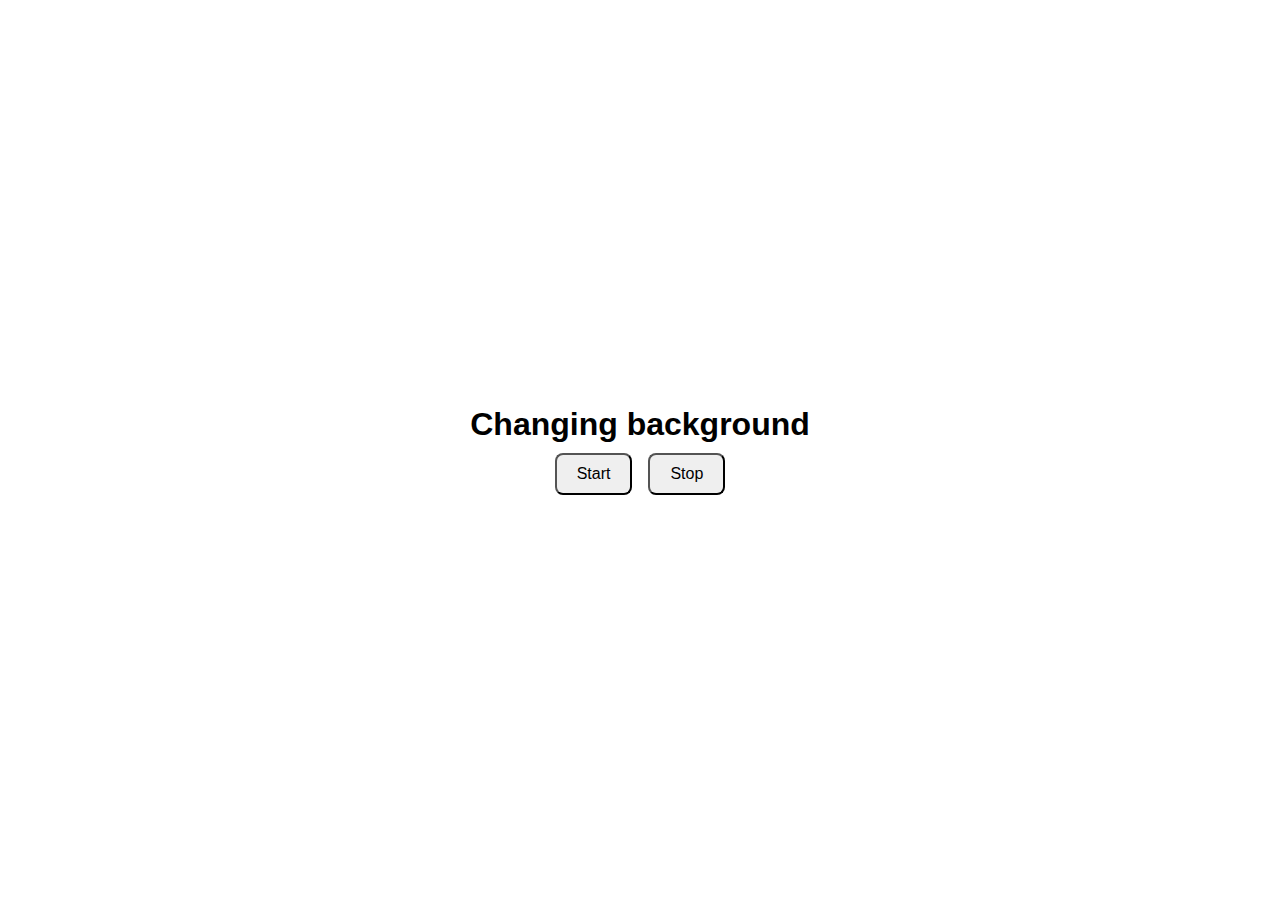
<file: Background Color Change/index.html>
<!DOCTYPE html>
<html lang="en">

<head>
    <meta charset="UTF-8">
    <meta name="viewport" content="width=device-width, initial-scale=1.0">
    <title>Background Color Change</title>
    <link rel="stylesheet" href="style.css">
</head>

<body>
    <div class="container">

        <h1>Changing background </h1>
        <div class="buttons">
            <button id="start">Start</button>
            <button id="stop">Stop</button>
        </div>
    </div>

    <script src="script.js"></script>
</body>

</html>
</file>
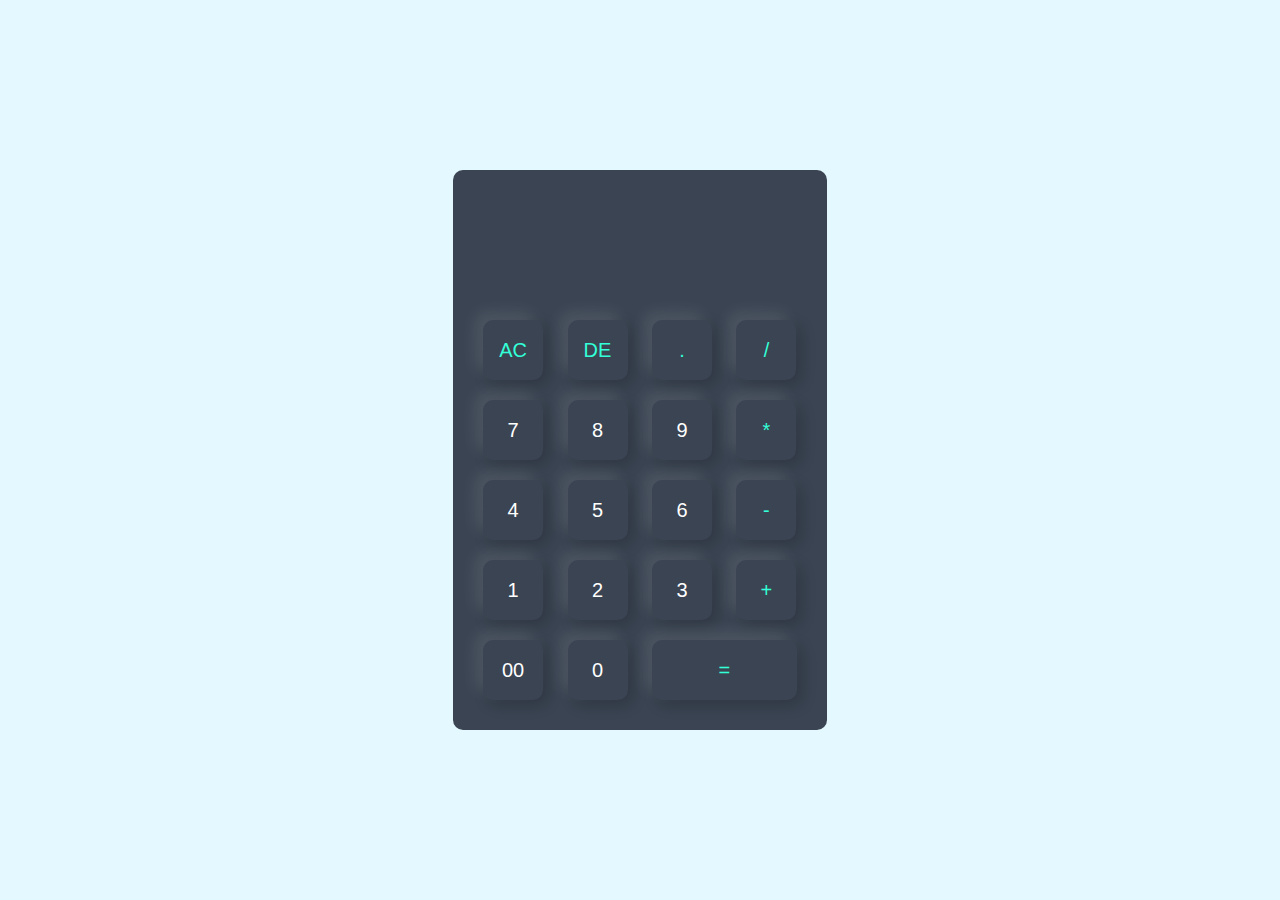
<file: Calculator/index.html>
<!DOCTYPE html>
<html lang="en">

<head>
    <meta charset="UTF-8">
    <meta name="viewport" content="width=device-width, initial-scale=1.0">
    <title>Calculator</title>
    <link rel="stylesheet" href="style.css">
</head>

<body>
    <div class="container">
        <div class="calculator">
            <form>
                <div class="display">
                    <input type="text" name="display">
                </div>
                <div>
                    <input type="button" value="AC" onclick="display.value = '' " class="operator">
                    <input type="button" value="DE" onclick="display.value = display.value.toString().slice(0,-1)" class="operator">
                    <input type="button" value="." onclick="display.value +='.' " class="operator">
                    <input type="button" value="/" onclick="display.value += '/' " class="operator">
                </div>
                <div>
                    <input type="button" value="7" onclick="display.value += '7' ">
                    <input type="button" value="8" onclick="display.value += '8' ">
                    <input type="button" value="9" onclick="display.value += '9' ">
                    <input type="button" value="*" onclick="display.value += '*' " class="operator">
                </div>
                <div>
                    <input type="button" value="4" onclick="display.value += '4' ">
                    <input type="button" value="5" onclick="display.value += '5' ">
                    <input type="button" value="6" onclick="display.value += '6' ">
                    <input type="button" value="-" onclick="display.value += '-' " class="operator">
                </div>
                <div>
                    <input type="button" value="1" onclick="display.value += '1' ">
                    <input type="button" value="2" onclick="display.value += '2' ">
                    <input type="button" value="3" onclick="display.value += '3' ">
                    <input type="button" value="+" onclick="display.value += '+' " class="operator">
                </div>
                <div>
                    <input type="button" value="00" onclick="display.value += '00' ">
                    <input type="button" value="0" onclick="display.value += '0' ">
                    <input type="button" value="=" class="equal operator" onclick="display.value = eval(display.value) " >
                </div>
            </form>
        </div>
    </div>
</body>

</html>
</file>
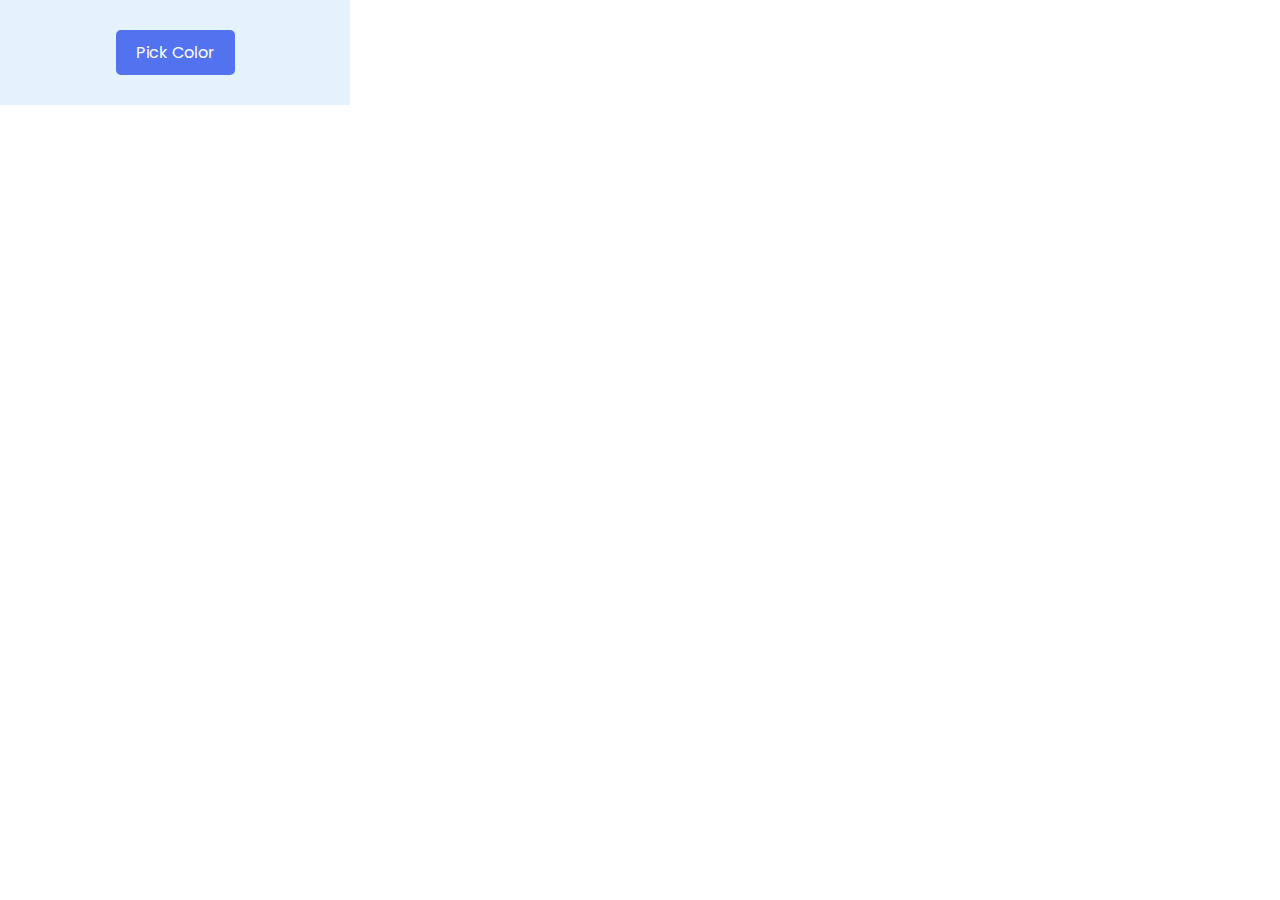
<file: Color Picker Extension/index.html>
<!DOCTYPE html>
<html lang="en">

<head>
    <meta charset="UTF-8">
    <meta http-equiv="X-UA-Compatible" content="IE=edge">
    <meta name="viewport" content="width=device-width, initial-scale=1.0">
    <title>Color Picker Extension</title>
    <link rel="stylesheet" href="style.css">
    <script src="script.js" defer></script>
</head>

<body>
    <div class="popup">
        <div class="picker">
            <button id="color-picker">Pick Color</button>
        </div>
        <div class="picked-colors hide">
            <header>
                <p class="title">Picked colors</p>
                <span class="clear-all">Clear All</span>
            </header>
            <ul class="all-colors"></ul>
        </div>
    </div>

</body>

</html>
</file>
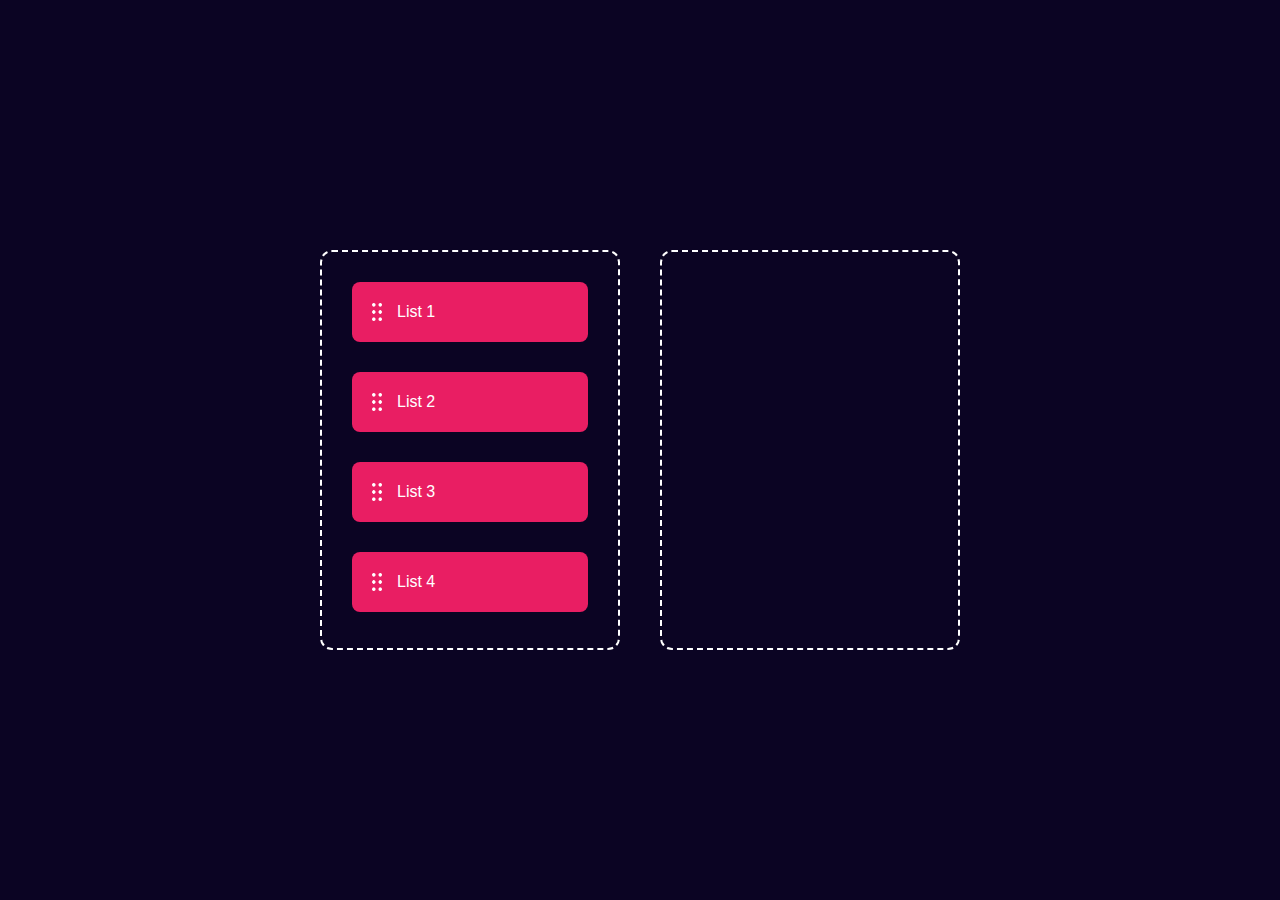
<file: Drag and Drop Items/index.html>
<!DOCTYPE html>
<html lang="en">
<head>
    <meta charset="UTF-8">
    <meta name="viewport" content="width=device-width, initial-scale=1.0">
    <title>Drag & Drop Items</title>
    <link rel="stylesheet" href="style.css">

</head>
<body>
    
    <div class="container">
        <div id="left">
            <div class="list" draggable="true">
                <img src="icon.png" />List 1
            </div>
            <div class="list" draggable="true">
                <img src="icon.png" />List 2
            </div>
            <div class="list" draggable="true">
                <img src="icon.png" />List 3
            </div>
            <div class="list" draggable="true">
                <img src="icon.png" />List 4
            </div>
        </div>
        <div id="right"></div>
    </div>
    <script src="script.js"></script>
</body>
</html>
</file>
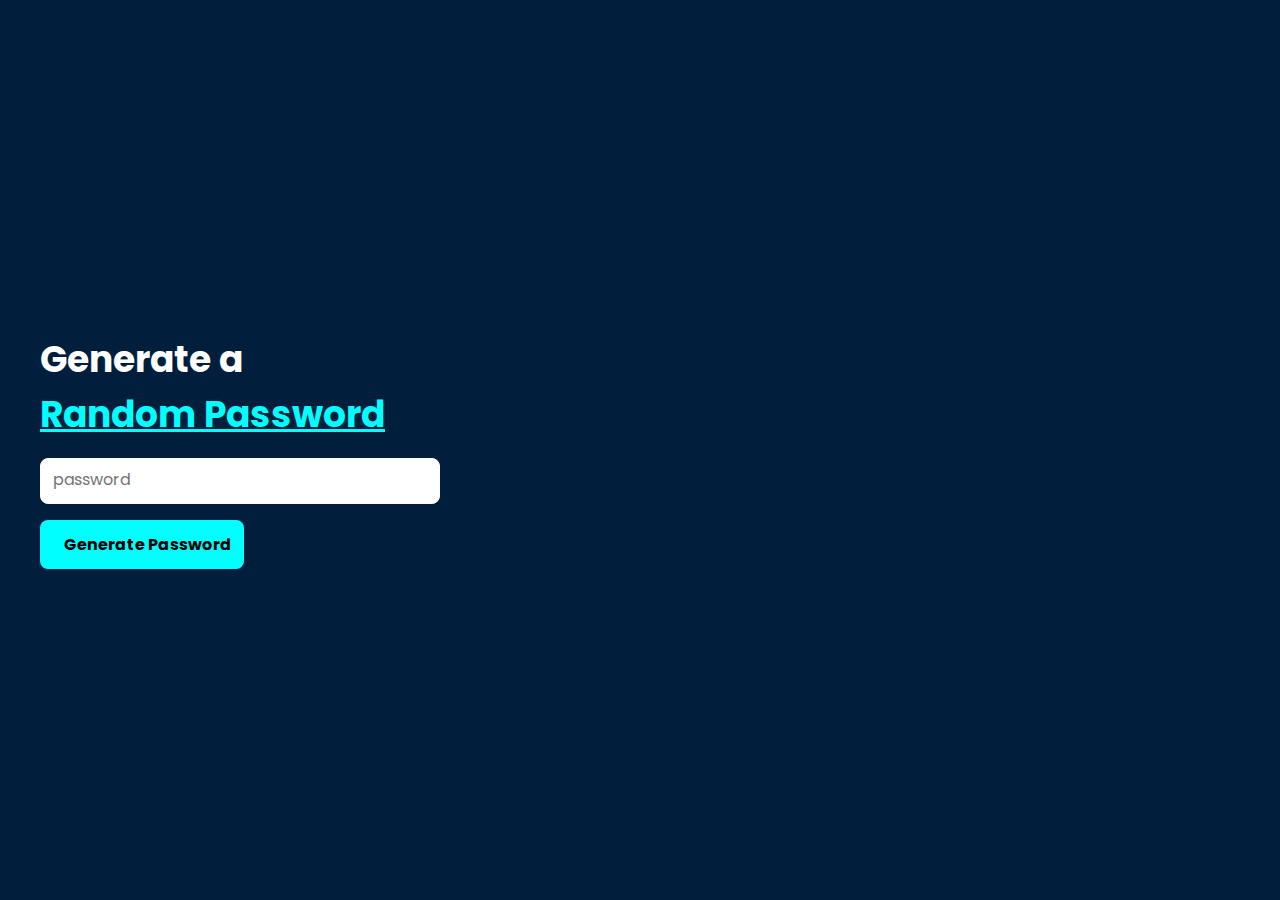
<file: Password Generator/index.html>
<!DOCTYPE html>
<html lang="en">

<head>
    <meta charset="UTF-8">
    <meta name="viewport" content="width=device-width, initial-scale=1.0">
    <title>Password Generator</title>
    <link rel="stylesheet" href="style.css">
    <link rel="preconnect" href="https://fonts.googleapis.com">
    <link rel="preconnect" href="https://fonts.gstatic.com" crossorigin>
    <link rel="stylesheet" href="https://cdnjs.cloudflare.com/ajax/libs/font-awesome/6.5.2/css/all.min.css"
        integrity="sha512-SnH5WK+bZxgPHs44uWIX+LLJAJ9/2PkPKZ5QiAj6Ta86w+fsb2TkcmfRyVX3pBnMFcV7oQPJkl9QevSCWr3W6A=="
        crossorigin="anonymous" referrerpolicy="no-referrer" />
    <link
        href="https://fonts.googleapis.com/css2?family=Poppins:ital,wght@0,100;0,200;0,300;0,400;0,500;0,600;0,700;0,800;0,900;1,100;1,200;1,300;1,400;1,500;1,600;1,700;1,800;1,900&display=swap"
        rel="stylesheet">
</head>

<body>
    <div class="container">
        <h1>Generate a <br><span>Random Password</span></h1>
        <div class="input-box">
            <input type="text" placeholder="password" id="password">
            <button id="copy" onclick="copyPassword()"> <i class="fa-regular fa-clipboard fa-xl"></i></button>
        </div>
        <button onclick="createPassword()" id="generate"><i class="fa-solid fa-wand-magic-sparkles fa-xl"></i><p>Generate Password</p></button>
    </div>
<script src="script.js"></script>
</body>

</html>
</file>
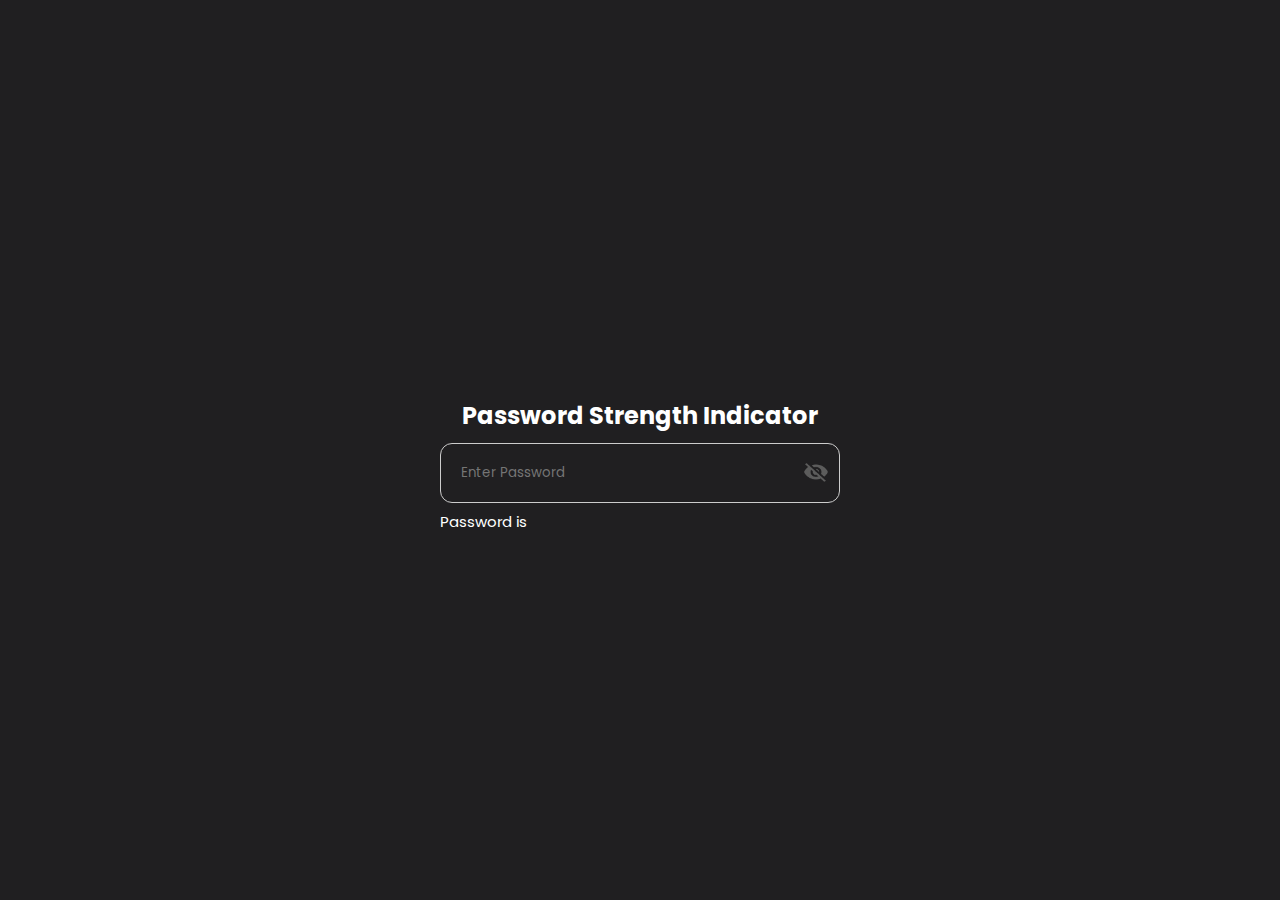
<file: Password Strength/index.html>
<!DOCTYPE html>
<html lang="en">

<head>
    <meta charset="UTF-8">
    <meta name="viewport" content="width=device-width, initial-scale=1.0">
    <title>Password Strength Indicator</title>
    <link rel="stylesheet" href="style.css">
    <link rel="stylesheet" href="https://cdnjs.cloudflare.com/ajax/libs/font-awesome/6.5.2/css/all.min.css"
        integrity="sha512-SnH5WK+bZxgPHs44uWIX+LLJAJ9/2PkPKZ5QiAj6Ta86w+fsb2TkcmfRyVX3pBnMFcV7oQPJkl9QevSCWr3W6A=="
        crossorigin="anonymous" referrerpolicy="no-referrer" />
    <link rel="preconnect" href="https://fonts.googleapis.com">
    <link rel="preconnect" href="https://fonts.gstatic.com" crossorigin>
    <link
        href="https://fonts.googleapis.com/css2?family=Poppins:ital,wght@0,100;0,200;0,300;0,400;0,500;0,600;0,700;0,800;0,900;1,100;1,200;1,300;1,400;1,500;1,600;1,700;1,800;1,900&display=swap"
        rel="stylesheet">

</head>

<body>

    <div class="container">
        <h2>Password Strength Indicator</h2>
        <div class="input-box">
            <input type="password" id="password"  placeholder="Enter Password">
            <img src="eye-close.png" alt="eyeicon" id="eyeicon">
            <p id="message">Password is <span id="strength"></span></p>
        </div>
    </div>
    <script src="script.js"></script>
</body>

</html>
</file>
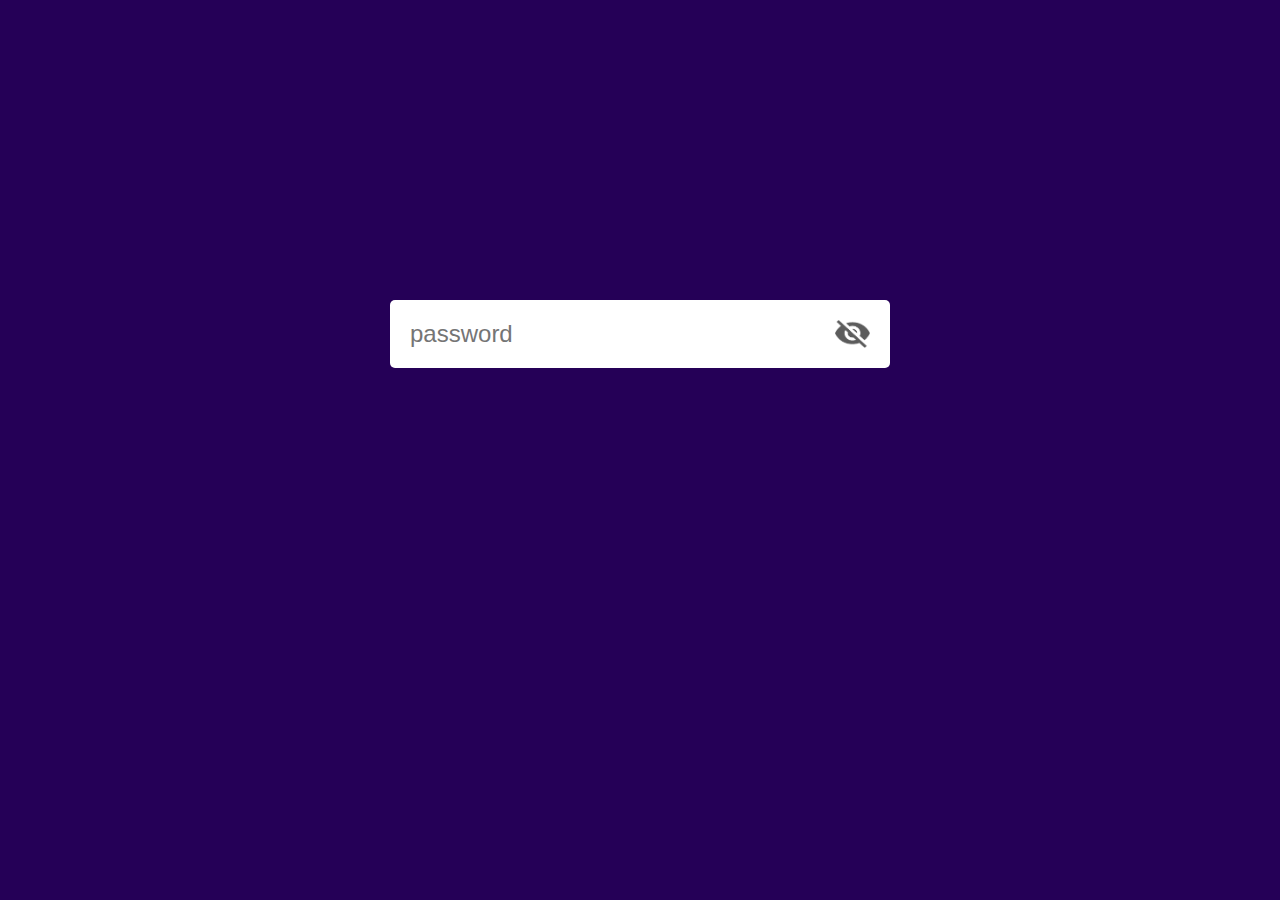
<file: Password Toggle/index.html>
<!DOCTYPE html>
<html lang="en">

<head>
    <meta charset="UTF-8">
    <meta name="viewport" content="width=device-width, initial-scale=1.0">
    <title>Password Toggle</title>
    <link rel="stylesheet" href="style.css">
</head>

<body>

    <div class="input-box">
        <input type="password" name="" placeholder="password" id="password">
        <img src="eye-close.png" alt="eyeicon" id="eyeicon">
    </div>
    <script src="script.js"></script>
</body>

</html>
</file>
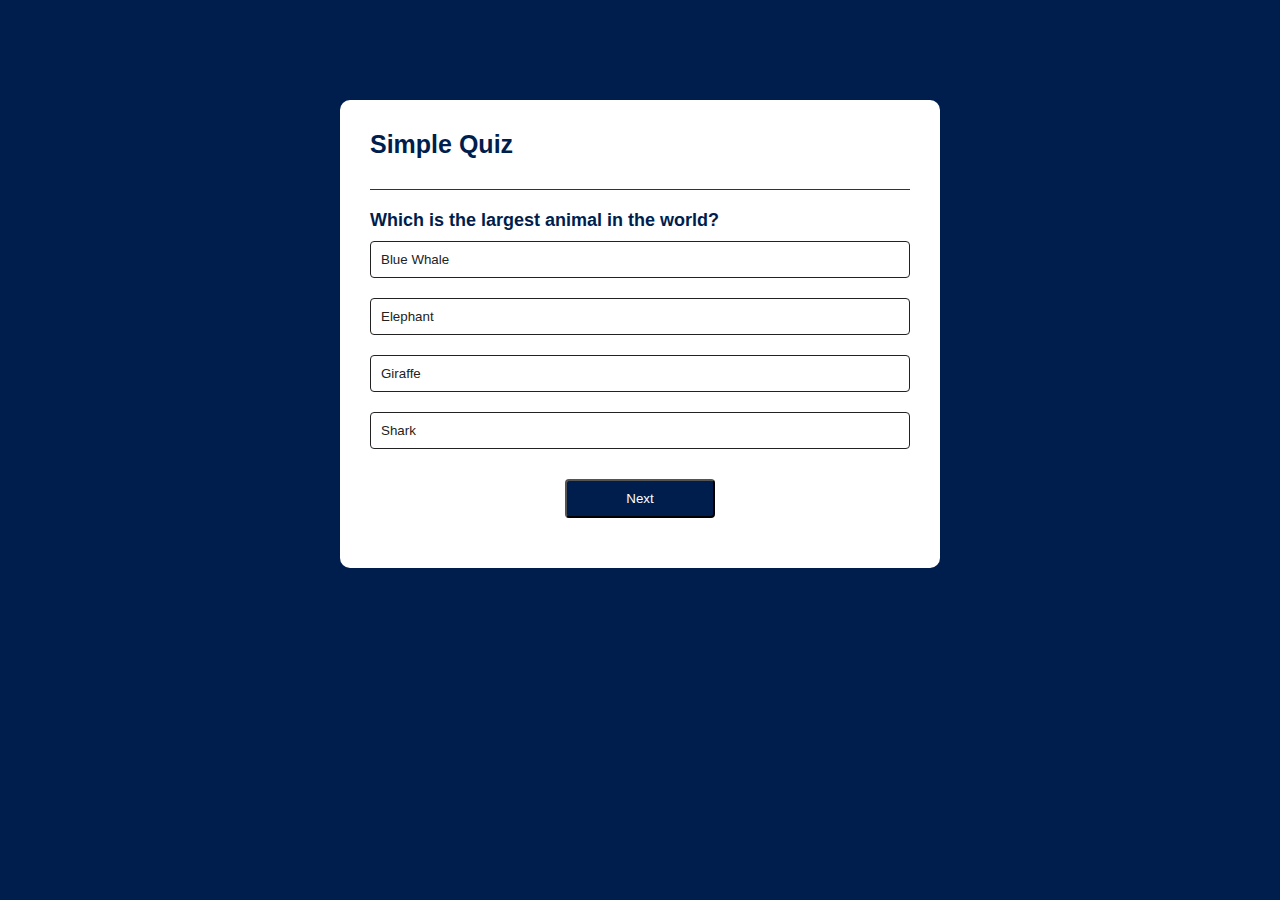
<file: Quiz App/index.html>
<!DOCTYPE html>
<html lang="en">
<head>
    <meta charset="UTF-8">
    <meta name="viewport" content="width=device-width, initial-scale=1.0">
    <title>Quiz App</title>
    <link rel="stylesheet" href="style.css">
</head>
<body>
    <div class="app">
        <h1>Simple Quiz</h1>
        <div class="quiz">
            <h2 id="question">Question</h2>
            <div id="answer-buttons">
                <button class="btn">Answer-1</button>
                <button class="btn">Answer-2</button>
                <button class="btn">Answer-3</button>
                <button class="btn">Answer-4</button>
            </div>
            <button id="next-btn">Next</button>
        </div>

    </div>
    <script src="script.js"></script>
</body>
</html>
</file>
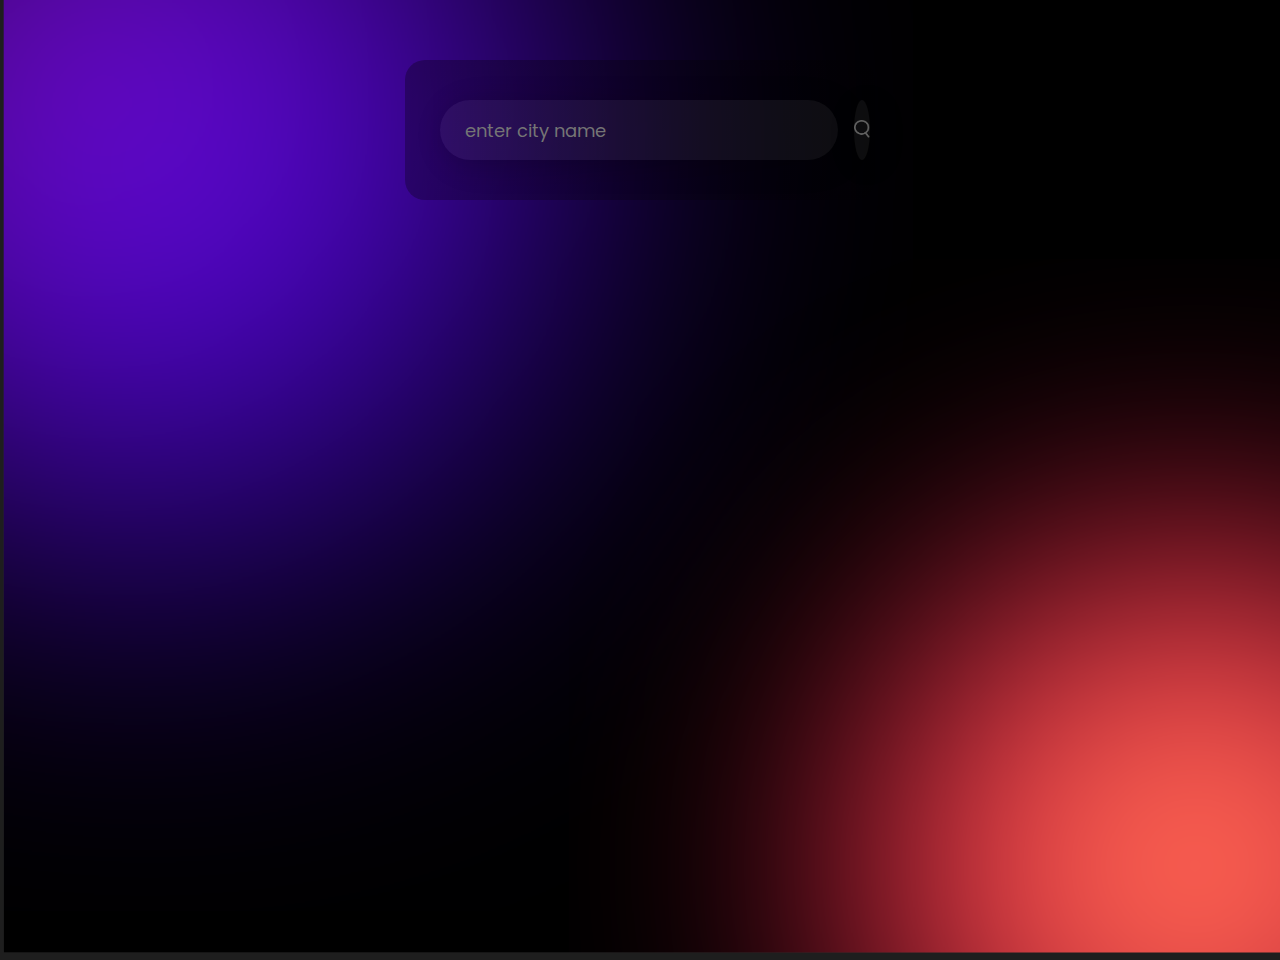
<file: Weather App/index.html>
<!DOCTYPE html>
<html lang="en">

<head>
    <meta charset="UTF-8">
    <meta http-equiv="X-UA-Compatible" content="IE=edge">
    <meta name="viewport" content="width=device-width, initial-scale=1.0">
    <title>Weather App</title>
    <link rel="stylesheet" href="./style.css">
    <link rel="shortcut icon" href="./images/favicon.ico" type="image/x-icon">
</head>

<body>
    <div class="card">
        <div class="search">
            <input type="text" placeholder="enter city name" id="input-box" spellcheck="false">
            <button> <img src="./images/search.png" id="search-btn" alt="search icon"> </button>
        </div>
        <div class="error">
            <p>Invalid city name</p>
        </div>
        <div class="weather">
            <img src="./images/rain.png" alt="" class="weather-icon">
            <h1 class="temp">22°C</h1>
            <h2 class="city">New York</h2>
            <div class="details">
                <div class="col">
                    <img src="./images/humidity.png" alt="">
                    <div>
                        <p class="humidity">50%</p>
                        <p>Humidity</p>
                    </div>
                </div>
                <div class="col">
                    <img src="./images/wind.png" alt="">
                    <div>
                        <p class="wind">15 km/h</p>
                        <p>Wind Speed</p>
                    </div>
                </div>
            </div>
        </div>
    </div>
    <script src="./script.js"></script>
</body>

</html>
</file>
<file: Background Color Change/style.css>
*{
    margin: 0;
    padding: 0;
    box-sizing: border-box;
    font-family: 'Poppins', sans-serif;
}

.container {
    display: flex;
    flex-direction: column;
    justify-content: center;
    align-items: center;
    height: 100vh;
    width: 100%;
    gap: 10px;
}

.buttons{
    display: flex;
    gap: 16px;

}

button{
    padding: 10px 20px;
    border-radius: 8px;
    cursor: pointer;
    font-size: 16px;
}
</file>
<file: Calculator/style.css>
* {
    margin: 0;
    padding: 0;
    box-sizing: border-box;
    font-family: 'Poppins', sans-serif;
}

.container{
    width: 100%;
    height: 100vh;
    background-color: #e3f9ff;
    display: flex;
    align-items: center;
    justify-content: center;
}

.calculator{
    background: #3a4452;
    padding: 20px;
    border-radius: 10px;
}

.calculator form input{
    border: 0;
    outline: 0;
    width: 60px;
    height: 60px;
    border-radius: 10px;
    box-shadow: -8px -8px 15px rgba(255, 255, 255, 0.1),
                5px 5px 15px rgba(0, 0, 0, 0.2);    
    margin: 10px;
    font-size: 20px;
    color: white;
    cursor: pointer;
    background: transparent;
}

form .display{
    display: flex;
    justify-content: flex-end;
    margin: 20px 0;
}

form .display input{
    text-align: right;
    flex: 1;
    box-shadow: none;
    font-size: 45px;
}

form input.equal{
    width: 145px;
}

form input.operator{
    color: #33ffd8;
}
</file>
<file: Color Picker Extension/style.css>
@import url('https://fonts.googleapis.com/css2?family=Poppins&display=swap');

* {
    margin: 0;
    padding: 0;
    box-sizing: border-box;
    font-family: "Poppins", sans-serif;
}

.popup {
    width: 350px;
}

.popup :where(.picker, header, .color, .all-colors) {
    display: flex;
    align-items: center;
}

.popup .picker {
    background: #e3f2fd;
    padding: 30px 0;
    display: flex;
    justify-content: center;

}

.picker #color-picker {
    outline: none;
    border: none;
    color: #fff;
    font-size: 1rem;
    cursor: pointer;
    border-radius: 5px;
    padding: 10px 20px;
    background: #5372f0;
}

.picked-colors {
    margin: 10px 15px;
}

.picked-colors header {
    justify-content: space-between;
}
.picked-colors.hide{
    display: none;
}
.picked-colors .clear-all {
    color: #5372f0;
    cursor: pointer;
    font-size: 0.9rem;
}

.all-colors {
    margin: 10px 0;
    flex-wrap: wrap;
}
.all-colors .color{
    cursor: pointer;
    margin-bottom: 10px;
    width: calc(100% / 3);
}   
.all-colors .color .rect {
    display: block;
    height: 22px;
    width: 22px;
    border-radius: 5px;
    margin-right: 8px;
}
.all-colors .color .value{
    font-size: 0.96rem;
    font-weight: 500;
    text-transform: uppercase;
}
</file>
<file: Drag and Drop Items/style.css>
*{
    margin: 0;
    padding: 0;
    box-sizing: border-box;
    font-family: 'Poppins', sans-serif;
}

.container{
    width: 100%;
    min-height: 100vh;
    background: #0b0423;
    display: flex;
    align-items: center;
    justify-content: center;

}

#left, #right{
    width: 300px;
    min-height: 400px;
    margin: 20px;
    border: 2px dashed #fff;
    border-radius: 12px;
}

.list{
    background: #e91e63;
    height: 60px;
    margin: 30px;
    color: #fff;
    display: flex;
    align-items: center;
    cursor: grab;
    border-radius: 8px;
}

.list img{
    width: 10px;
    margin-right: 15px;
    margin-left: 20px;

}
</file>
<file: Password Generator/style.css>
*{
    margin: 0;
    padding: 0;
    box-sizing: border-box;
    font-family: 'Poppins', 'san-serif';
}

.container{
    padding: 40px;
    height: 100vh;
    width: 100%;
    display: flex;
    flex-direction: column;
    justify-content: center;
    align-items: flex-start;
    background: #011f3c;
    gap: 16px;
}

.container h1{
    font-size: 36px;
    color: #fff;
}

.container span{
    color: aqua;
    text-decoration: underline;
}
.input-box{
    position: relative;
    display: flex;
    align-items: center;
}

.input-box input{
    width: 400px;
    background: white;
    border: 1px solid #fff;
    padding: 12px;
    border-radius: 8px;
    color: #000;

}

::placeholder{
    font-size: 16px;
}

.input-box button{
    position: absolute;
    background: none;
    border: none;
    padding: 2px;
    cursor: pointer;
    right: 10px;
    
}

button{
    display: flex;
    align-items: center;
    gap: 12px;
    padding: 12px;
    border-radius: 8px;
    border: none;
    background: aqua;
    cursor: pointer;
}

button p{
    font-size: 16px;
    color: black;
    font-weight: 700;
}
</file>
<file: Password Strength/style.css>
*{
    margin: 0;
    padding: 0;
    font-family: 'Poppins', sans-serif;
    box-sizing: border-box;
}

.container{
    height: 100vh;
    width: 100%;
    background: #201f21;
    display: flex;
    justify-content: center;
    flex-direction: column;
    gap: 10px;
    align-items: center;

}

h2{
    color: #fff;
    
}

.input-box{
    width: 400px;
    max-width: 90%;
    position: relative;
    display: flex;
    align-items: center;
}

.input-box input{
    width: 100%;
    height: 60px;
    padding: 0 20px;
    border: 1px solid #ccc;
    outline: none;
    color: #fff;
    background: transparent;
    border-radius: 12px;
}
.input-box img{
    width: 24px;
    margin: 12px;
    cursor: pointer;
    position: absolute;
    right: 0;
}


#message{
    position: absolute;
    bottom: -30px;
    color: #fff;
    font-size: 15px;
}

::placeholder{
    font: 16px;
}
</file>
<file: Password Toggle/style.css>
*{
    margin: 0;
    padding: 0;
    box-sizing: border-box;
    font-family: 'Poppins', sans-serif;
}


body{
    background: #250057;
}

.input-box{
    background: #fff;
    border-radius: 5px;
    width: 90%;
    max-width: 500px;
    padding: 10px 20px;
    margin: 300px auto;
    display: flex;
    justify-content: space-between;
    align-items: center;
}

.input-box input{
    width: 100%;
    padding: 10px 0;
    border: 0;
    outline: 0;
    font-size: 24px;
    color: #555;
}

.input-box img{
    width: 35px;
    cursor: pointer;
}
</file>
<file: Quiz App/style.css>
*{
    margin: 0;
    padding: 0;
    font-family: 'Poppins', sans-serif;
    box-sizing: border-box;
}

body{
    background: #001e4d;
}

.app{
    background: #fff;
    width: 90%;
    max-width: 600px;
    margin: 100px auto 0;
    border-radius: 10px;
    padding: 30px;
}

.app h1{
    font-size: 25px;
    color: #001e4d;
    font-weight: 600;
    border-bottom: 1px solid #333;
    padding-bottom: 30px;
}

.quiz{
    padding: 20px 0;
}

.quiz h2{
    font-size: 18px;
    color: #001e4d;
    font-weight: 600;
}

.btn{
    background: #fff;
    color: #222;
    font-weight: 500;
    width: 100%;
    padding: 10px;
    border: 1px solid #222;
    margin: 10px 0;
    text-align: left;
    border-radius: 4px;
    cursor: pointer;
    transition:all 0.3s;
}

.btn:hover{
    background: #001e4d;
    color: #fff;
}

#next-btn{
    background: #001e4d;
    color: #fff;
    font-weight: 500;
    width: 150px;
    padding: 10px;
    margin: 20px auto 0;
    border-radius: 4px;
    cursor: pointer;
    display: block; 
}
</file>
<file: Weather App/style.css>
@import url('https://fonts.googleapis.com/css2?family=Poppins&display=swap');

* {
    margin: 0;
    padding: 0;
    font-family: "Poppins", sans-serif;
    box-sizing: border-box;
}

body {
    background-image: url(images/Desktop\ -\ 1.svg);
    background-size: cover;
    width: 100%;
    overflow: hidden;
    height: 100vh;
}

.card {
    width: 90%;
    max-width: 470px;
    background: linear-gradient(135deg, rgba(0, 0, 0, 0.3) 0%, rgba(1, 1, 1, 0.2) 107.33%);
    color: #fff;
    margin: 60px auto 0;
    border-radius: 20px;
    padding: 40px 35px;
    text-align: center;

}

.search {
    width: 100%;
    display: flex;
    justify-content: space-between;
    align-items: center;
}

.search input {
    border: 0;
    outline: 0;
    background: rgba(255, 255, 255, 0.05);
    box-shadow: 5px 5px 30px rgba(0, 0, 0, 0.2);
    color: #ebfffc;
    padding: 10px 25px;
    height: 60px;
    border-radius: 30px;
    flex: 1;
    margin-right: 16px;
    font-size: 18px;
}

.search button {
    border: 0;
    outline: 0;
    background: rgba(255, 255, 255, 0.05);
    box-shadow: 5px 5px 30px rgba(0, 0, 0, 0.2);
    border-radius: 50%;
    width: 60px;
    height: 60px;
    cursor: pointer;

}

.search button img {
    width: 16px;
    padding-top: 4px;
}

.weather-icon {
    width: 170px;
    margin-top: 30px;

}

.weather h1 {
    font-size: 80px;
    font-weight: 500;

}

.weather h2 {
    font-size: 45px;
    font-weight: 400;
    margin-top: -10px;

}

.details {
    display: flex;
    align-items: center;
    justify-content: space-between;
    padding: 0 20px;
    margin-top: 50px;
}

.col {
    display: flex;
    align-items: center;
    text-align: left;

}

.col img {
    width: 40px;
    margin-right: 10px;
}

.humidity,
.wind {
    font-size: 28px;
}

.weather {
    display: none;
}

.error {
    text-align: left;
    margin-left: 10px;
    font-size: 14px;
    margin-top: 10px;
    display: none;
}


/* Media Query for Mobile Devices */
@media only screen and (max-width: 600px) {
    body {
        background-image: url(images/Mobile.svg);
        background-size: cover;
    }

    .card {
        margin-top: 50px;
        padding: 30px 25px;
    }

    .search {
        display: flex;
        width: 100%;
        flex-direction: row;
        align-items: center;
        justify-content: space-between;
    }

    .search input {
        margin-bottom: 0;
        flex: 1;
        font-size: 16px;
        height: 36px;
    }

    .search button {
        width: 36px;
        height: 36px;
        padding: 6px 10px;
    }

    .search button img {
        padding: 4px 2px 0 0 ;
    }

    .weather h1 {
        font-size: 60px;
    }

    .weather h2 {
        font-size: 35px;
    }

    .details {
        flex-direction: row;
        padding: 0 10px 0 10px;
    }

    .col {
        margin-bottom: 10px;
    }

    .col img {
        width: 24px;
    }

    .humidity,
    .wind {
        font-size: 18px;
    }
}

@media only screen and (max-width: 400px) {
    body {
        background-image: url(images/Mobile.svg);
        background-size: cover;
    }

    .card {
        margin-top: 90px;
        padding: 20px;

    }

    .search {
        width: 100%;
        display: flex;
        flex-direction: row;
        align-items: center;
    }

    .search input {
        font-size: 14px;
        height: 30px;
        width: 200px;

    }

    .search button {
        width: 30px;
        height: 30px;
        padding: 4px 8px;
    }

    .search button img {
        padding: 4px 2px 0 0 ;
    }

    .weather h1 {
        font-size: 50px;
    }

    .weather h2 {
        font-size: 30px;
    }

    .details {
        padding: 0px 0px;


        .col img {
            width: 20px;
        }

        .humidity,
        .wind {
            font-size: 16px;
        }
    }
}
</file>
